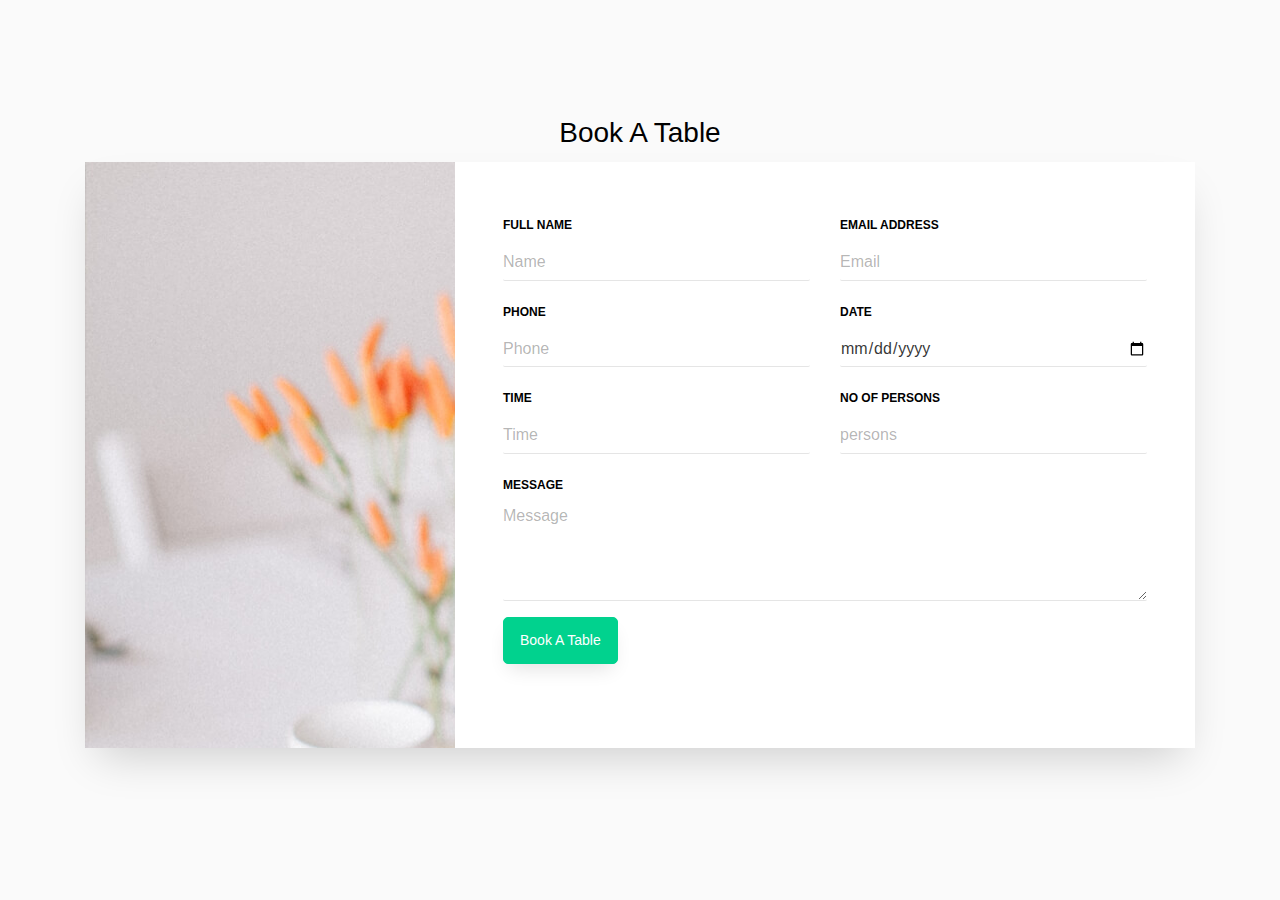
<file: book.html>
<!doctype html>
<html lang="en">

<head>
	<title>Contact Form 02</title>
	<meta charset="utf-8">
	<meta name="viewport" content="width=device-width, initial-scale=1, shrink-to-fit=no">

	<link href='https://fonts.googleapis.com/css?family=Roboto:400,100,300,700' rel='stylesheet' type='text/css'>

	<link rel="stylesheet" href="https://stackpath.bootstrapcdn.com/font-awesome/4.7.0/css/font-awesome.min.css">

	<link rel="stylesheet" href="forms/css/style.css">

</head>

<body>
	<section class="ftco-section">
		<div class="container">
			<div class="row justify-content-center">
				<div class="col-md-6 text-center ">
					<h2 class="heading-section">Book A Table</h2>
				</div>
			</div>
			<div class="row justify-content-center">
				<div class="col-md-12">
					<div class="wrapper">
						<div class="row no-gutters">
							<div class="col-lg-8 col-md-7 order-md-last d-flex align-items-stretch">
								<div class="contact-wrap w-100 p-md-5 p-4">
									<div id="form-message-warning" class="mb-4"></div>
									<div id="form-message-success" class="mb-4">
										Your message was sent, thank you!
									</div>
									<form action="php/sendEmail.php" method="POST" id="contactForm" name="contactForm"
										class="contactForm">
										<div class="row">
											<div class="col-md-6">
												<div class="form-group">
													<label class="label" for="name">Full Name</label>
													<input type="text" class="form-control" name="name" id="name"
														placeholder="Name">
												</div>
											</div>
											<div class="col-md-6">
												<div class="form-group">
													<label class="label" for="email">Email Address</label>
													<input type="email" class="form-control" name="email" id="email"
														placeholder="Email">
												</div>
											</div>
											<div class="col-md-6">
												<div class="form-group">
													<label class="label" for="phone">Phone</label>
													<input type="tel" class="form-control" name="phone" id="phone"
														placeholder="Phone">
												</div>
											</div>
											<div class="col-md-6">
												<div class="form-group">
													<label class="label" for="date">Date</label>
													<input type="date" class="form-control" name="date" id="date"
														placeholder="Date">
												</div>
											</div>
											<div class="col-md-6">
												<div class="form-group">
													<label class="label" for="time">Time</label>
													<input type="text" class="form-control" name="time" id="time"
														placeholder="Time">
												</div>
											</div>
											<div class="col-md-6">
												<div class="form-group">
													<label class="label" for="persons">No of Persons</label>
													<input type="number" class="form-control" name="persons"
														id="persons" placeholder="persons">
												</div>
											</div>
											<div class="col-md-12">
												<div class="form-group">
													<label class="label" for="#">Message</label>
													<textarea name="message" class="form-control" id="message" cols="30"
														rows="4" placeholder="Message"></textarea>
												</div>
											</div>
											<div class="col-md-12">
												<div class="form-group">
													<input type="submit" value="Book A Table" name="submit"
														class="btn btn-primary">
													<div class="submitting"></div>
												</div>
											</div>
										</div>
									</form>
								</div>
							</div>
							<div class="col-lg-4 col-md-5 d-flex align-items-stretch">
								<div class="info-wrap bg- w-100 p-md-5 p-4"
									style="background-image: url(assets/img/reservation.jpg);">

								</div>
							</div>
						</div>
					</div>
				</div>
			</div>
		</div>
	</section>

	<script src="forms/js/jquery.min.js"></script>
	<script src="forms/js/popper.js"></script>
	<script src="forms/js/bootstrap.min.js"></script>
	<script src="forms/js/jquery.validate.min.js"></script>
	<script src="forms/js/main.js"></script>

</body>

</html>
</file>
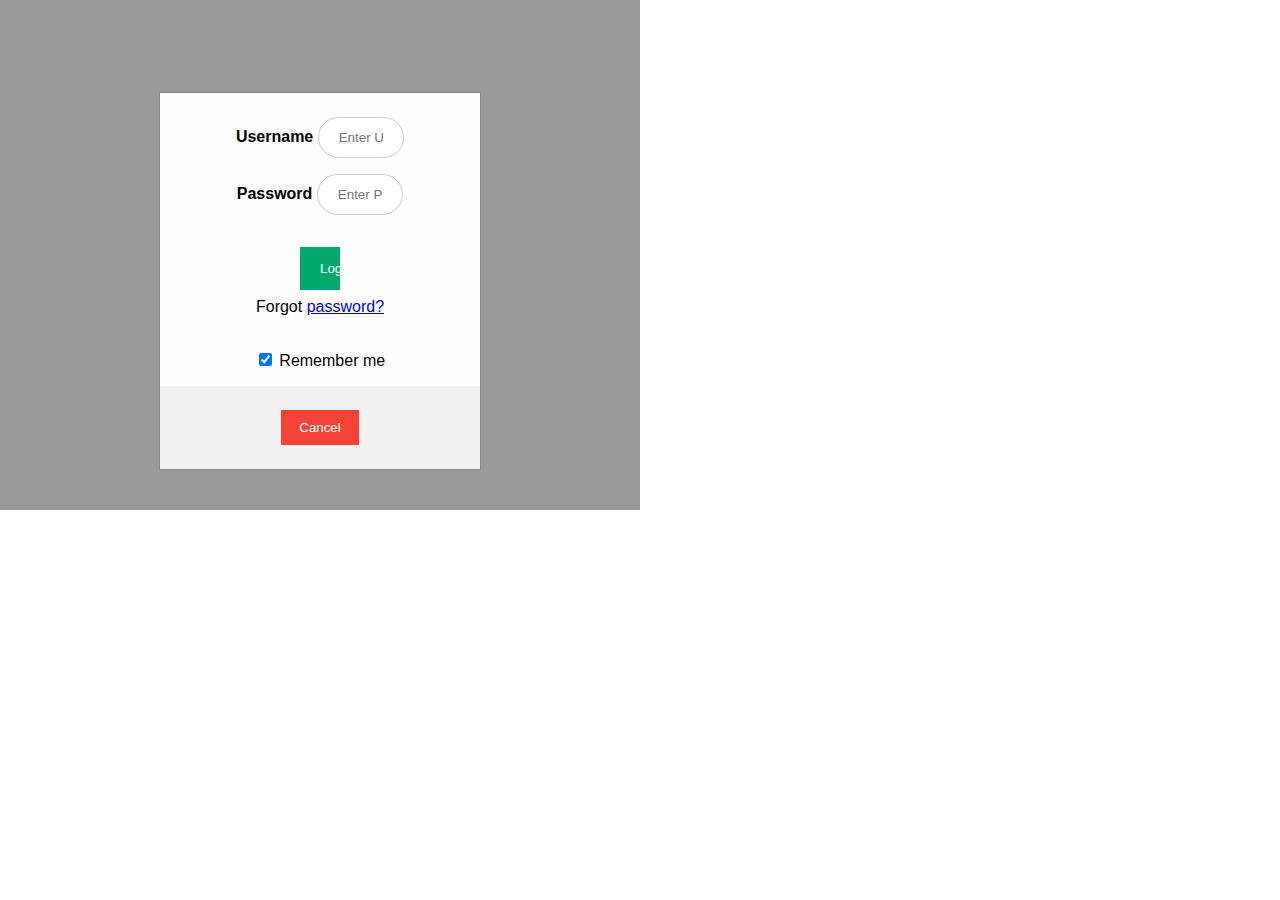
<file: login.html>
<!DOCTYPE html>
<html>

<head>
  <meta name="viewport" content="width=device-width, initial-scale=1">
  <style>
    body {
      font-family: Arial, Helvetica, sans-serif;
    }

    input[type=text],
    input[type=password] {
      text-align: center;
      width: 30%;
      padding: 12px 20px;
      margin: 8px 0;
      display: inline-block;
      border: 1px solid #ccc;
      box-sizing: border-box;
      border-radius: 50px;
    }

    /* Set a style for all buttons */
    button {
      background-color: #04AA6D;
      color: white;
      padding: 14px 20px;
      margin: 8px 0;
      border: none;
      cursor: pointer;
      width: 10%;
    }

    button:hover {
      opacity: 0.8;
    }

    /* Extra styles for the cancel button */
    .cancelbtn {
      width: auto;
      padding: 10px 18px;
      background-color: #f44336;
    }

    .container {
      padding: 16px;
    }

    span.psw {
      /* float: right; */
      padding-top: 16px;
    }

    /* The Modal (background) */
    .modal {
      /* display: block; */
      /* Hidden by default */
      position: fixed;
      /* Stay in place */
      z-index: 1;
      /* Sit on top */
      left: 0;
      top: 0;
      width: 50%;
      /* Full width */
      height: 50%;
      /* Full height */
      overflow: auto;
      /* Enable scroll if needed */
      background-color: rgb(0, 0, 0);
      /* Fallback color */
      background-color: rgba(0, 0, 0, 0.4);
      /* Black w/ opacity */
      padding-top: 60px;
    }

    /* Modal Content/Box */
    .modal-content {
      background-color: #fefefe;
      margin: 5% auto 15% auto;
      /* 5% from the top, 15% from the bottom and centered */
      border: 1px solid #888;
      width: 50%;
      /* Could be more or less, depending on screen size */
    }

    /* The Close Button (x) */
    .close {
      position: absolute;
      right: 25px;
      top: 0;
      color: #000;
      font-size: 35px;
      font-weight: bold;
    }

    .close:hover,
    .close:focus {
      color: red;
      cursor: pointer;
    }

    /* Add Zoom Animation */
    .animate {
      -webkit-animation: animatezoom 0.6s;
      animation: animatezoom 0.6s
    }

    .container{
      text-align: center;
    }

    @-webkit-keyframes animatezoom {
      from {
        -webkit-transform: scale(0)
      }

      to {
        -webkit-transform: scale(1)
      }
    }

    @keyframes animatezoom {
      from {
        transform: scale(0)
      }

      to {
        transform: scale(1)
      }
    }

    /* Change styles for span and cancel button on extra small screens */
    @media screen and (max-width: 300px) {
      span.psw {
        display: block;
        float: none;
      }

      .cancelbtn {
        width: 100%;
      }
    }
  </style>
  <!-- <link href='https://fonts.googleapis.com/css?family=Roboto:400,100,300,700' rel='stylesheet' type='text/css'> -->

  <!-- <link rel="stylesheet" href="https://stackpath.bootstrapcdn.com/font-awesome/4.7.0/css/font-awesome.min.css"> -->

  <!-- <link rel="stylesheet" href="forms/css/style.css"> -->
</head>

<body>

 <!-- button onclick="document.getElementById('id01').style.display='block'" style="width:auto;">Login</button>-->

  <div id="id01" class="modal">

    <form class="modal-content animate" action="/action_page.php" method="post">

      <div class="container">
        <label for="uname"><b>Username</b></label>
        <input type="text" placeholder="Enter Username" name="uname" required><br>

        <label for="psw"><b>Password</b></label>
        <input type="password" placeholder="Enter Password" name="psw" required>

        <div class="container">
          <button type="submit">Login</button><br>
          <span class="psw">Forgot <a href="#">password?</a></span>
        </div>
        <br>
        <label>
          <input type="checkbox" checked="checked" name="remember"> Remember me
        </label>
      </div>

      <div class="container" style="background-color:#f1f1f1">
        <button type="button" onclick="document.getElementById('id01').style.display='none'"
          class="cancelbtn">Cancel</button>
      </div>
    </form>
  </div>

  <!--script>
    // Get the modal
    var modal = document.getElementById('id01');

    // When the user clicks anywhere outside of the modal, close it
    window.onclick = function (event) {
      if (event.target == modal) {
        modal.style.display = "none";
      }
    }
  </script>-->

</body>

</html>
</file>
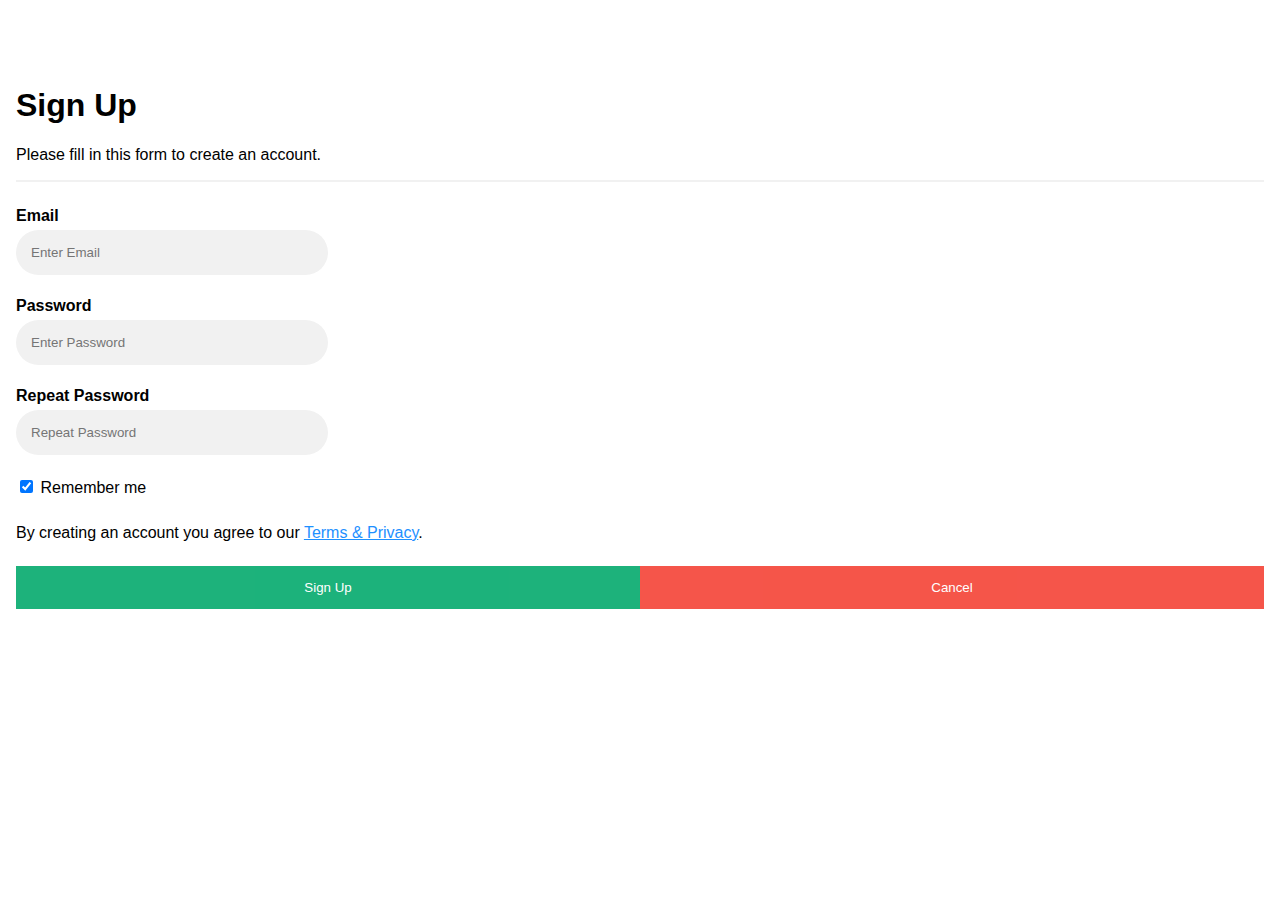
<file: signup.html>
<!DOCTYPE html>
<html>
<style>
body {font-family: Arial, Helvetica, sans-serif;}
* {box-sizing: border-box;}

/* Full-width input fields */
input[type=text], input[type=password] {
  width: 25%;
  padding: 15px;
  margin: 5px 0 22px 0;
  display: inline-block;
  border: none;
  border-radius: 50px;
  background: #f1f1f1;
}

/* Add a background color when the inputs get focus */
input[type=text]:focus, input[type=password]:focus {
  background-color: #ddd;
  outline: none;
}

/* Set a style for all buttons */
button {
  background-color: #04AA6D;
  color: white;
  padding: 14px 20px;
  margin: 8px 0;
  border: none;
  cursor: pointer;
  width: 10%;
  opacity: 0.9;
}

button:hover {
  opacity:1;
}

/* Extra styles for the cancel button */
.cancelbtn {
  padding: 14px 20px;
  background-color: #f44336;
}

/* Float cancel and signup buttons and add an equal width */
.cancelbtn, .signupbtn {
  float: left;
  width: 50%;
}

/* Add padding to container elements */
.container {
  padding: 16px;
}

/* The Modal (background) */
.modal {
 /* Hidden by default */
  position: fixed; /* Stay in place */
  z-index: 1; /* Sit on top */
  left: 0;
  top: 0;
  width: 100%; /* Full width */
  height: 100%; /* Full height */
  overflow: auto; /* Enable scroll if needed */
  background-color: #ffffff;
  padding-top: 50px;
}

/* Modal Content/Box */
.modal-content {
  background-color: #fefefe;
  margin: 5% auto 15% auto; /* 5% from the top, 15% from the bottom and centered */
  border: 1px solid #888;
  width: 80%; /* Could be more or less, depending on screen size */
}

/* Style the horizontal ruler */
hr {
  border: 1px solid #f1f1f1;
  margin-bottom: 25px;
}
 
/* The Close Button (x) */
.close {
  position: absolute;
  right: 35px;
  top: 15px;
  font-size: 40px;
  font-weight: bold;
  color: #f1f1f1;
}

.close:hover,
.close:focus {
  color: #f44336;
  cursor: pointer;
}

/* Clear floats */
.clearfix::after {
  content: "";
  clear: both;
  display: table;
}

/* Change styles for cancel button and signup button on extra small screens */
@media screen and (max-width: 300px) {
  .cancelbtn, .signupbtn {
     width: 100%;
  }
}
</style>
<body>
<!-- <button onclick="document.getElementById('id01').style.display='block'" style="width:auto;">Sign Up</button> -->

<div id="id0" class="modal  text-center">
  <!-- <span onclick="document.getElementById('id01').style.display='none'" class="close" title="Close Modal">&times;</span> -->
  <form  action="/index.html">
    <div class="container">
      <h1>Sign Up</h1>
      <p>Please fill in this form to create an account.</p>
      <hr>
      <label for="email"><b>Email</b></label><br>
      <input type="text" placeholder="Enter Email" name="email" required><br>

      <label for="psw"><b>Password</b></label><br>
      <input type="password" placeholder="Enter Password" name="psw" required><br>

      <label for="psw-repeat"><b>Repeat Password</b></label><br>
      <input type="password" placeholder="Repeat Password" name="psw-repeat" required><br>
      
      <label>
        <input type="checkbox" checked="checked" name="remember" style="margin-bottom:15px"> Remember me
      </label>

      <p>By creating an account you agree to our <a href="#" style="color:dodgerblue">Terms & Privacy</a>.</p>

      <div class="clearfix">
        <button type="submit" onclick="fun()" class="signupbtn" id="signup">Sign Up</button>
        <button type="button" onclick="document.getElementById('id01').style.display='none'" class="cancelbtn">Cancel</button>
      </div>
    </div>
  </form>
</div>

 <script>
// var modal = document.getElementById('signup');
 function fun() {  
               alert("You have successfully signed up."); 
               window.location = "/index.html";
            }  

</script> 

</body>
</html>
</file>
